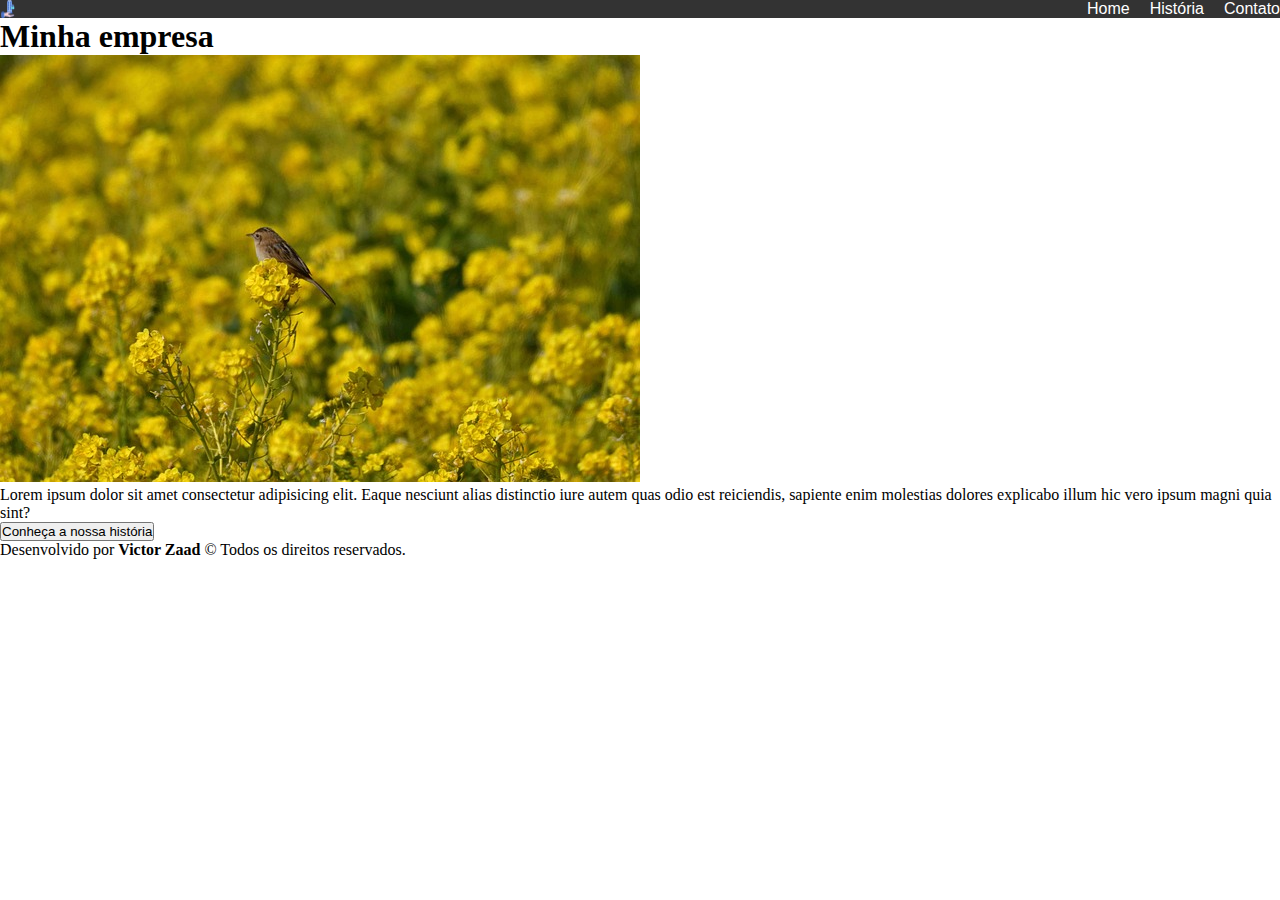
<file: index.html>
<!DOCTYPE html>
<html lang="pt-br">
<head>
    <meta charset="UTF-8">
    <meta name="view" content="width=device-width, initial-scale=1.0">
    <link rel="shortcut icon" href="./assets/icons.png" type="image/x-icon">
        <!--Tag para aplicar icons-->
    <meta name="author" content="Victor Zaad">
    <title>Minha empresa</title>
    <link rel="stylesheet" href="./assets/css/style.css">
</head>
<body>
    <div class="cabecalho"><img src="./assets/icons.png" alt="logo minha empresa">
    
    <ul>
        <li>
            <a href="./index.html">Home</a></li>
        <li>
            <a href="./pages/historia.html">História </a>
        </li>
        <li><a href="./pages/contatos.html">Contato</a></li> </div>

    </ul>
    <h1>Minha empresa</h1>
     <!--Tag img para acrescentar imagens-->   
    <img src="./assets/img/flowers-3214251_640.jpg" alt="Bitcoin">
    <p>Lorem ipsum dolor sit amet consectetur adipisicing elit. Eaque nesciunt alias distinctio iure autem quas odio est reiciendis, sapiente enim molestias dolores explicabo illum hic vero ipsum magni quia sint?</p>
    <!--Tag botom para adicionar um botao-->
    <button>Conheça a nossa história</button>
    <p>Desenvolvido por <strong> Victor Zaad</strong> &copy; Todos os direitos reservados. </p>

</body>
</html>
</file>
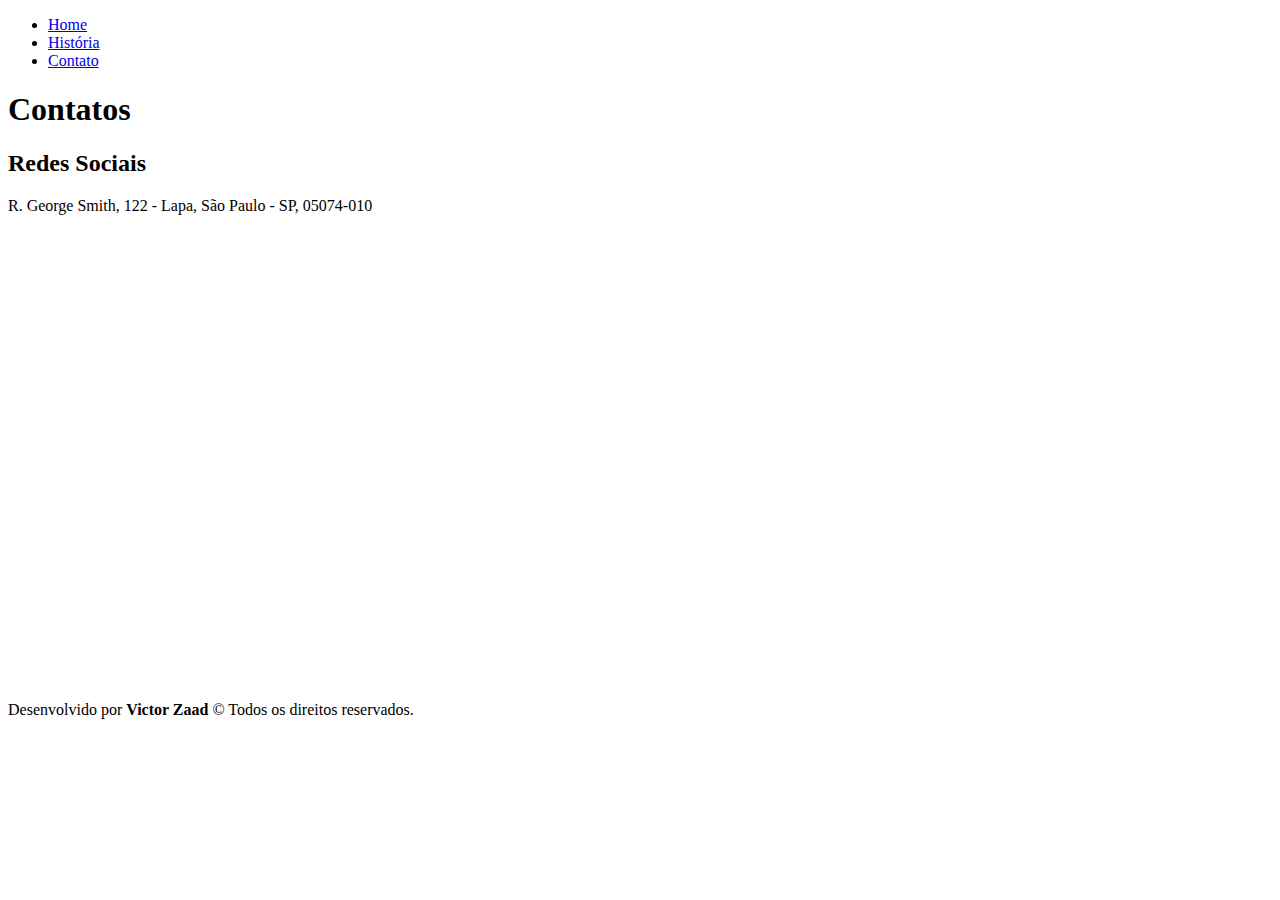
<file: pages/contatos.html>
<!DOCTYPE html>
<html lang="pt-br">
<head>
    <meta charset="UTF-8">
    <meta name="view" content="width=device-width, initial-scale=1.0">
    <link rel="shortcut icon" href="../assets/icons.png" type="image/x-icon">
        <!--Tag para aplicar icons-->
    <meta name="author" content="Victor Zaad">
    <link rel="stylesheet" href="https://cdnjs.cloudflare.com/ajax/libs/font-awesome/6.6.0/css/all.min.css" integrity="sha512-Kc323vGBEqzTmouAECnVceyQqyqdsSiqLQISBL29aUW4U/M7pSPA/gEUZQqv1cwx4OnYxTxve5UMg5GT6L4JJg==" crossorigin="anonymous" referrerpolicy="no-referrer" />
    <title>Contatos</title>
</head>
<body>
    <ul>
        <li>
                <a href="../index.html">Home</a></li>
        <li>
                <a href="./historia.html">História </a>
        </li>
        <li>
                <a href="./contatos.html">Contato</a></li>

    </ul>
    <h1>Contatos</h1>
    <h2>Redes Sociais</h2>
    <i class="fa-brands fa-instagram"></i>
    <i class="fa-brands fa-facebook"></i>
    <i class="fa-brands fa-x-twitter"></i>
    <i class="fa-regular fa-envelope"></i>
    <p>R. George Smith, 122 - Lapa, São Paulo - SP, 05074-010</p>
    <iframe src="https://www.google.com/maps/embed?pb=!1m18!1m12!1m3!1d3658.3799756302237!2d-46.70485839999999!3d-23.518832099999983!2m3!1f0!2f0!3f0!3m2!1i1024!2i768!4f13.1!3m3!1m2!1s0x94cef86137ded653%3A0xdbb0c2dc628e9eaf!2sR.%20George%20Smith%2C%20122%20-%20Lapa%2C%20S%C3%A3o%20Paulo%20-%20SP%2C%2005074-010!5e0!3m2!1spt-BR!2sbr!4v1724803251663!5m2!1spt-BR!2sbr" width="600" height="450" style="border:0;" allowfullscreen="" loading="lazy" referrerpolicy="no-referrer-when-downgrade"></iframe>
    <p>Desenvolvido por <strong> Victor Zaad</strong> &copy; Todos os direitos reservados. </p>
</body>
</html>
</file>
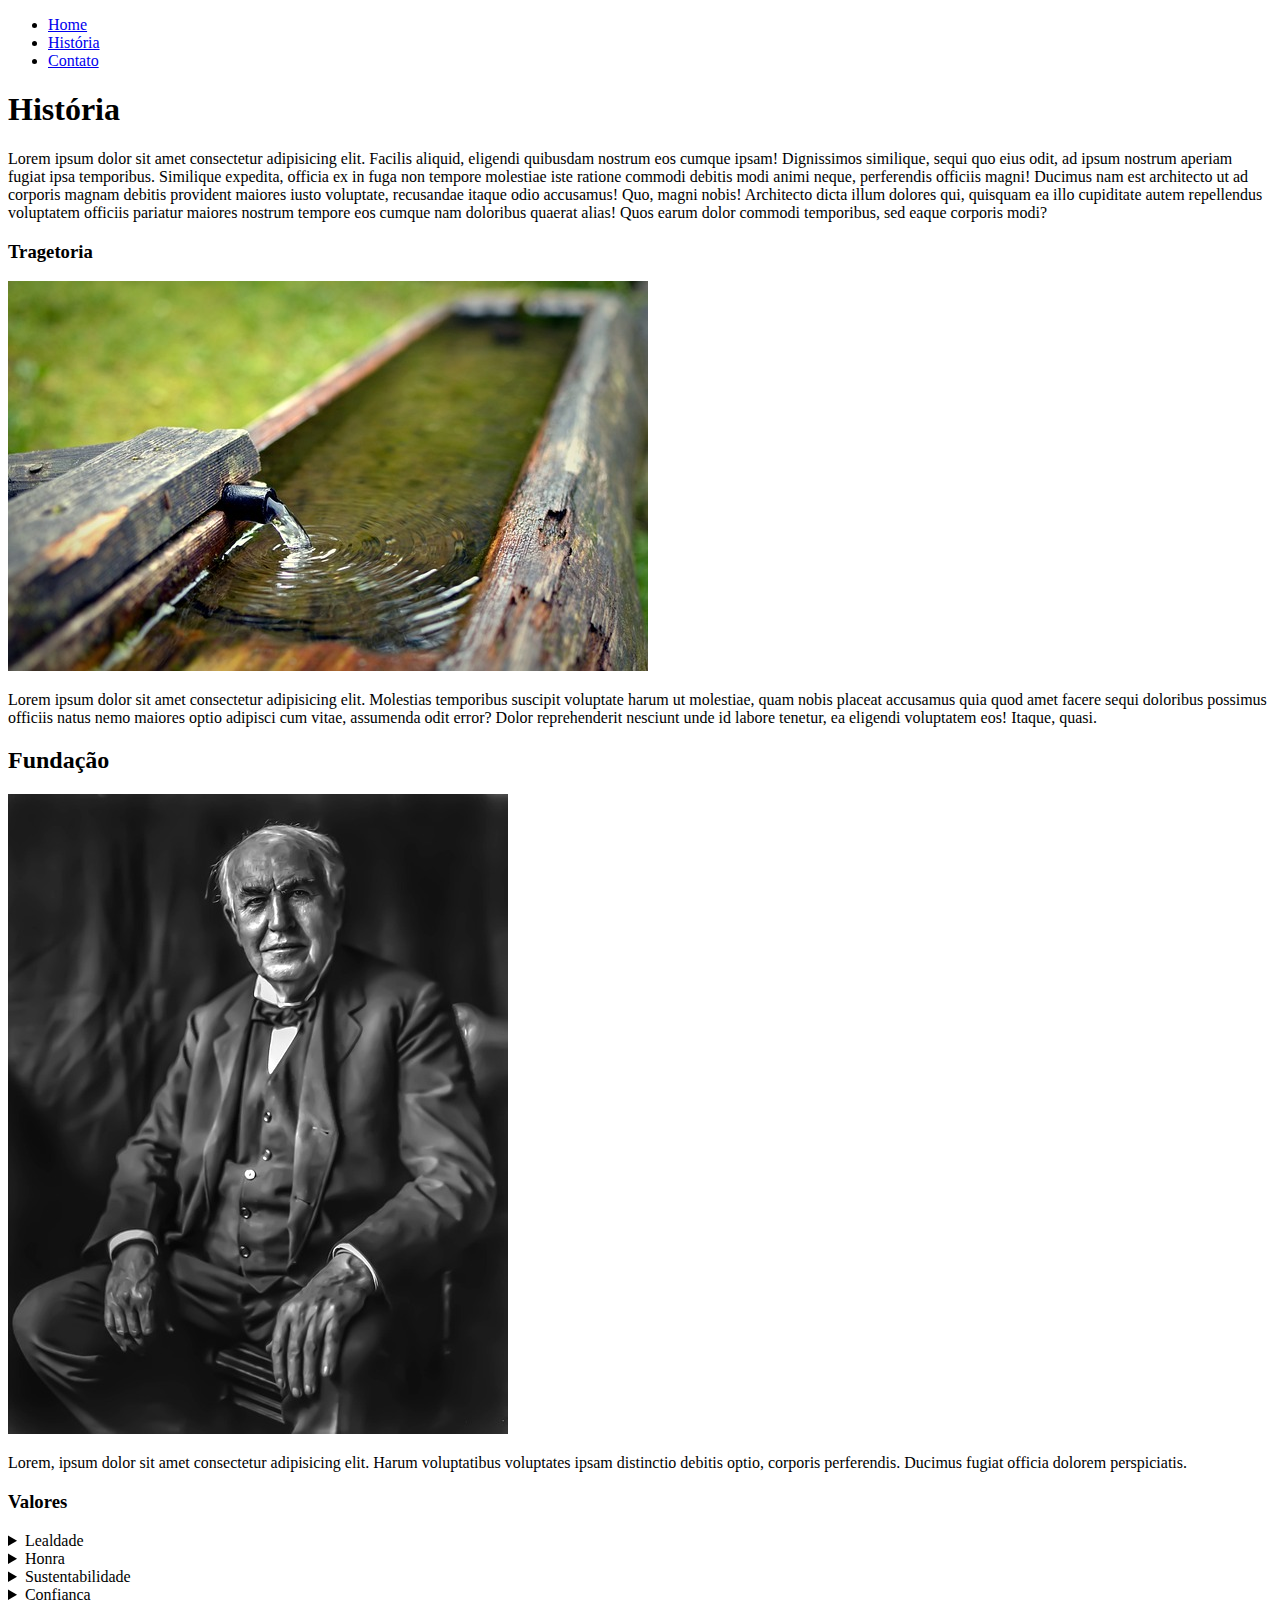
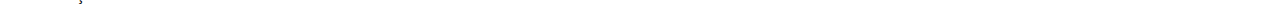
<file: pages/historia.html>
<!DOCTYPE html>
<html lang="pt-br">
<head>
    <meta charset="UTF-8">
    <meta name="view" content="width=device-width, initial-scale=1.0">
    <link rel="shortcut icon" href="../assets/icons.png" type="image/x-icon">
        <!--Tag para aplicar icons-->
    <meta name="author" content="Victor Zaad">
    <title>História</title>
</head>
<body>
    <ul>
        <li>
            <a href="../index.html">Home</a></li>
        <li>
            <a href="./historia.html">História </a>
        </li>
        <li><a href="./contatos.html">Contato</a></li>

    </ul>
    <!--Não esquecer de aplicar as li's e tambem aplicar a tag A para acrescentar a função href-->
    <h1>História</h1>
        <p>Lorem ipsum dolor sit amet consectetur adipisicing elit. Facilis aliquid, eligendi quibusdam nostrum eos cumque ipsam! Dignissimos similique, sequi quo eius odit, ad ipsum nostrum aperiam fugiat ipsa temporibus. Similique expedita, officia ex in fuga non tempore molestiae iste ratione commodi debitis modi animi neque, perferendis officiis magni! Ducimus nam est architecto ut ad corporis magnam debitis provident maiores iusto voluptate, recusandae itaque odio accusamus! Quo, magni nobis! Architecto dicta illum dolores qui, quisquam ea illo cupiditate autem repellendus voluptatem officiis pariatur maiores nostrum tempore eos cumque nam doloribus quaerat alias! Quos earum dolor commodi temporibus, sed eaque corporis modi?</p>
        <h3>Tragetoria</h3>
       <img src="../assets/img/water-4429191_640.jpg" alt="Origem da sustentabilidade.">
       <p>Lorem ipsum dolor sit amet consectetur adipisicing elit. Molestias temporibus suscipit voluptate harum ut molestiae, quam nobis placeat accusamus quia quod amet facere sequi doloribus possimus officiis natus nemo maiores optio adipisci cum vitae, assumenda odit error? Dolor reprehenderit nesciunt unde id labore tenetur, ea eligendi voluptatem eos! Itaque, quasi.</p>
    <h2> Fundação</h2>
    <img src="../assets/img/thomas-edison-male-1278142_640.jpg" alt="fundador">
    <p>Lorem, ipsum dolor sit amet consectetur adipisicing elit. Harum voluptatibus voluptates ipsam distinctio debitis optio, corporis perferendis. Ducimus fugiat officia dolorem perspiciatis.</p>
    <h3>Valores</h3>
    <details>
        <summary>Lealdade</summary>
        <p>Lorem ipsum dolor sit amet, consectetur adipisicing elit. Accusantium asperiores iusto quia. Itaque aut libero illum quibusdam, veritatis delectus odio quisquam? Dolores nihil iusto obcaecati temporibus animi fugiat reprehenderit eius.</p>
    </details>
    <details> <summary>Honra</summary>
    <p>Lorem ipsum dolor sit amet consectetur adipisicing elit. Perspiciatis, dolor porro amet animi ipsam nisi magnam maxime ipsum neque saepe totam vel tenetur quaerat quam aperiam assumenda hic quae veritatis!</p></details>
    <details><summary>Sustentabilidade</summary> <p>Lorem ipsum dolor sit amet consectetur adipisicing elit. Placeat sequi sint architecto tempora culpa adipisci ipsam debitis quia, deserunt deleniti in, nesciunt itaque quo laborum velit impedit perferendis fuga officia!</p></details>
    <details><summary>Confiança</summary><p>Lorem ipsum dolor sit amet consectetur adipisicing elit. Placeat unde voluptates veritatis veniam, beatae natus consequatur dolores, omnis facilis fugiat eius, mollitia ducimus minima ipsam.</p></details>
    
</body>
</html>
</file>
<file: assets/css/style.css>
*   {
    margin: 0%;
    padding: 0%;
    box-sizing: border-box;
    text-decoration: none;
    list-style: none;
    }
.cabecalho 
    { display: flex;
justify-content: space-between;
background-color: #333;
padding: 30px, 60px;
color: #fff;


    }
.cabecalho ul 
    { display: flex;
/* deixa os filhos um ao lado do outro*/
gap: 20px;

}
.cabecalho ul li a{
    color: #fff;
    font-family: Verdana, Geneva, Tahoma, sans-serif;
}
</file>
